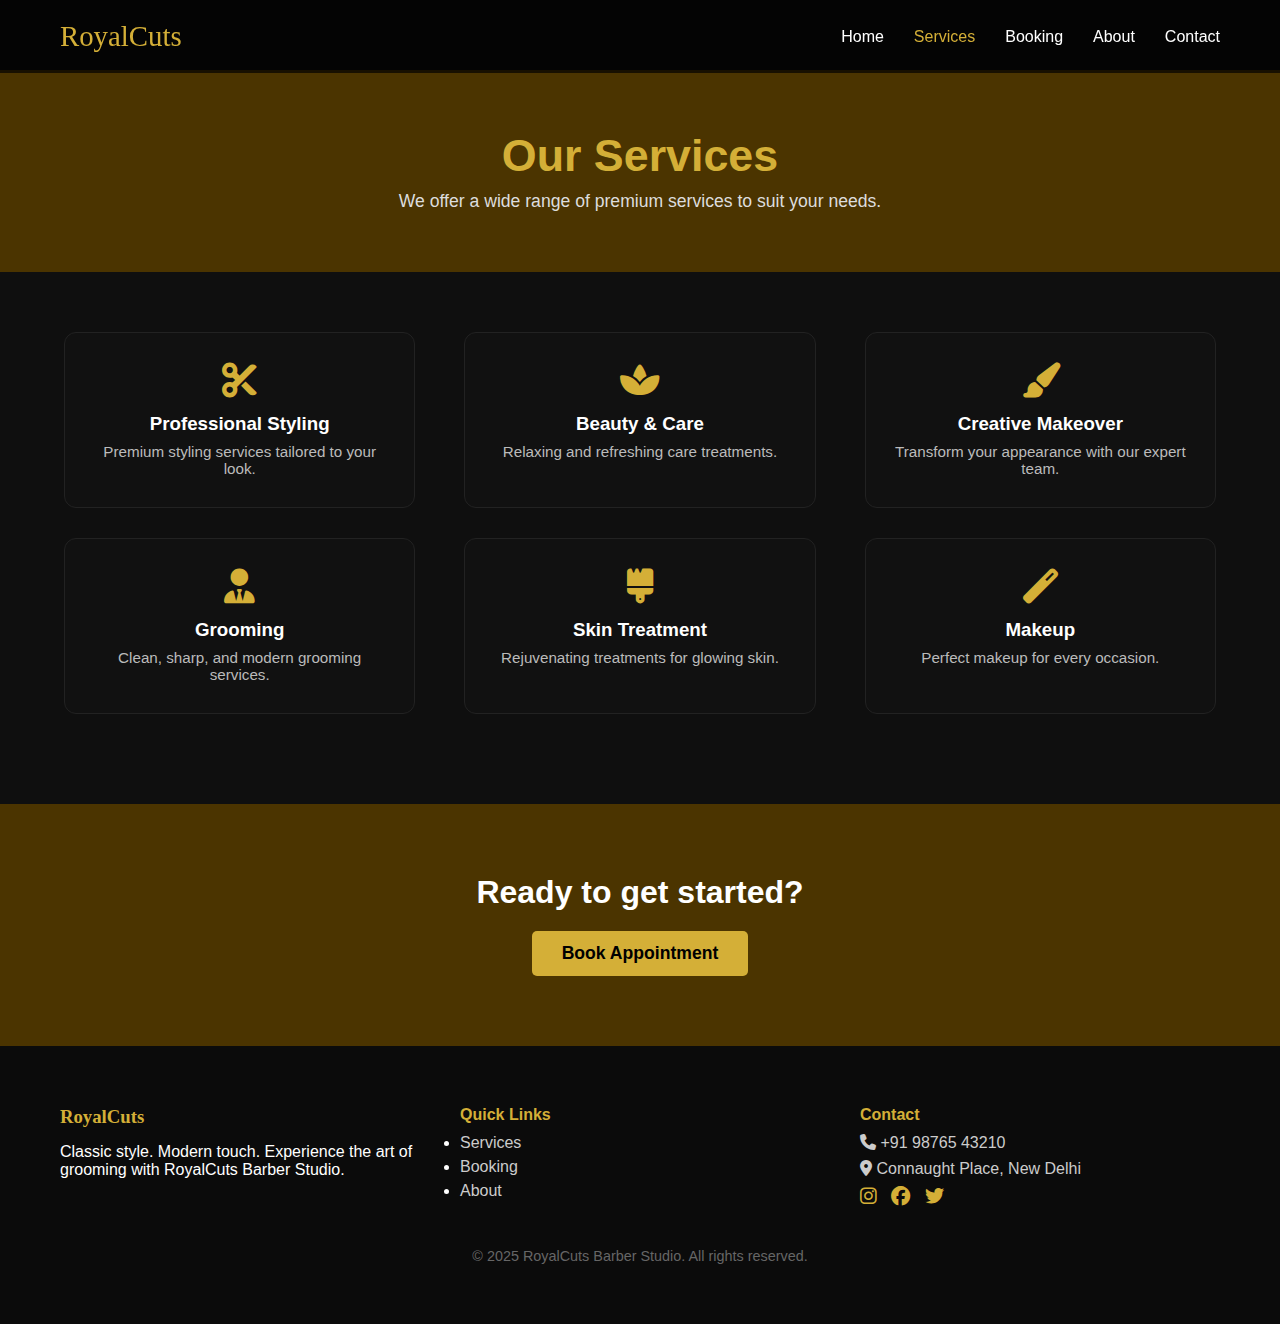
<file: services.html>
<!DOCTYPE html>
<html lang="en">
<head>
    <meta charset="UTF-8">
    <meta name="viewport" content="width=device-width, initial-scale=1.0">
    <title>Services | Salon Booking</title>
    <link rel="stylesheet" href="sstyle.css">
    <link rel="stylesheet" href="https://cdnjs.cloudflare.com/ajax/libs/font-awesome/6.5.0/css/all.min.css">
</head>

<body>


  <header class="navbar">
    <div class="logo">RoyalCuts</div>
    <nav>
      <ul class="nav-links">
        <li><a href="index.html" >Home</a></li>
        <li><a href="services.html" class="active">Services</a></li>
        <li><a href="booking.html">Booking</a></li>
        <li><a href="about.html">About</a></li>
        <li><a href="contact.html">Contact</a></li>
      </ul>
    </nav>
  </header>



    <section class="services-hero">
        <h1>Our Services</h1>
        <p>We offer a wide range of premium services to suit your needs.</p>
    </section>


    
    <section class="services-container">
        
        <div class="service-card">
            <i class="fas fa-cut"></i>
            <h3>Professional Styling</h3>
            <p>Premium styling services tailored to your look.</p>
        </div>

        <div class="service-card">
            <i class="fas fa-spa"></i>
            <h3>Beauty & Care</h3>
            <p>Relaxing and refreshing care treatments.</p>
        </div>

        <div class="service-card">
            <i class="fas fa-paint-brush"></i>
            <h3>Creative Makeover</h3>
            <p>Transform your appearance with our expert team.</p>
        </div>

        <div class="service-card">
            <i class="fas fa-user-tie"></i>
            <h3>Grooming</h3>
            <p>Clean, sharp, and modern grooming services.</p>
        </div>

        <div class="service-card">
            <i class="fas fa-brush"></i>
            <h3>Skin Treatment</h3>
            <p>Rejuvenating treatments for glowing skin.</p>
        </div>

        <div class="service-card">
            <i class="fas fa-magic"></i>
            <h3>Makeup</h3>
            <p>Perfect makeup for every occasion.</p>
        </div>

    </section>


  
    <section class="services-cta">
        <h2>Ready to get started?</h2>
        <a href="booking.html" class="cta-btn">Book Appointment</a>
    </section>



  <footer>
    <div class="footer-container">
      <div class="footer-about">
        <h3>RoyalCuts</h3>
        <p>Classic style. Modern touch. Experience the art of grooming with RoyalCuts Barber Studio.</p>
      </div>
      <div class="footer-links">
        <h4>Quick Links</h4>
        <ul>
          <li><a href="services.html">Services</a></li>
          <li><a href="booking.html">Booking</a></li>
          <li><a href="about.html">About</a></li>
        </ul>
      </div>
      <div class="footer-contact">
        <h4>Contact</h4>
        <p><i class="fa-solid fa-phone"></i> +91 98765 43210</p>
        <p><i class="fa-solid fa-location-dot"></i> Connaught Place, New Delhi</p>
        <div class="socials">
          <a href="#"><i class="fa-brands fa-instagram"></i></a>
          <a href="#"><i class="fa-brands fa-facebook"></i></a>
          <a href="#"><i class="fa-brands fa-twitter"></i></a>
        </div>
      </div>
    </div>
    <p class="copyright">© 2025 RoyalCuts Barber Studio. All rights reserved.</p>
  </footer>




 
</body>

</html>
</file>
<file: sstyle.css>
* {
  margin: 0;
  padding: 0;
  box-sizing: border-box;
}

body {
  font-family: 'Poppins', sans-serif;
  background-color: #0f0f0f;
  color: #fff;
}


.navbar {
  width: 100%;
  display: flex;
  justify-content: space-between;
  align-items: center;
  padding: 20px 60px;
  background-color: rgba(0, 0, 0, 0.677);
  position: fixed;
  top: 0;
  z-index: 1000;
}

.logo {
  font-family: 'Playfair Display', serif;
  font-size: 1.8rem;
  color: #d4af37;
}

.nav-links {
  list-style: none;
  display: flex;
  gap: 30px;
}

.nav-links a {
  color: #fff;
  text-decoration: none;
  transition: 0.3s;
}

.nav-links a:hover,
.nav-links .active {
  color: #d4af37;
}


.services-hero {
  background: #4b3400;
  color: #fff;
  text-align: center;
  padding: 60px 20px;
  margin-top: 70px;
}

.services-hero h1 {
  font-size: 2.8rem;
  font-weight: 600;
  color: #d4af37;
}

.services-hero p {
  font-size: 1.1rem;
  color: #ddd;
  margin-top: 10px;
}



.services-container {
    width: 90%;
    max-width: 1300px;
    margin: 60px auto;
    display: flex;
    flex-wrap: wrap;
    justify-content: space-between; 
}


.service-card {
    width: 30.5%;              
    min-width: 300px;          
    background: #111;
    padding: 30px 25px;
    border-radius: 12px;
    text-align: center;
    border: 1px solid #222;
    margin-bottom: 30px;       
    transition: all 0.3s ease;
}


.service-card:hover {
  transform: translateY(-6px);
  border-color: #d4af37;
}

.service-card i {
  font-size: 35px;
  color: #d4af37;
  margin-bottom: 15px;
}

.service-card h3 {
  color: #fff;
  margin-bottom: 8px;
}

.service-card p {
  color: #bbb;
  font-size: 0.95rem;
}


/* CTA Section */
.services-cta {
  text-align: center;
  padding: 70px 20px;
  background: #4b3400;
  margin-top: 40px;
}

.services-cta h2 {
  color: #fff;
  margin-bottom: 20px;
  font-size: 2rem;
}

.cta-btn {
  display: inline-block;
  padding: 12px 30px;
  background: #d4af37;
  color: #000;
  border-radius: 5px;
  font-size: 1.1rem;
  font-weight: 600;
  text-decoration: none;
  transition: 0.3s;
}

.cta-btn:hover {
  background: #b8922c;
}


/* Footer */
footer {
  background-color: #0b0b0b;
  padding: 60px;
}

.footer-container {
  display: grid;
  grid-template-columns: repeat(auto-fit, minmax(250px, 1fr));
  gap: 40px;
  margin-bottom: 40px;
}

.footer-about h3 {
  color: #d4af37;
  font-family: 'Playfair Display', serif;
  margin-bottom: 15px;
}

.footer-links h4,
.footer-contact h4 {
  color: #d4af37;
  margin-bottom: 10px;
}

.footer-links a {
  color: #ccc;
  text-decoration: none;
  display: block;
  margin-bottom: 6px;
}

.footer-links a:hover {
  color: #d4af37;
}

.footer-contact p {
  color: #ccc;
  margin-bottom: 8px;
}

.socials a {
  color: #d4af37;
  margin-right: 10px;
  font-size: 1.2rem;
  transition: 0.3s;
}

.socials a:hover {
  color: #fff;
}

footer .copyright {
  text-align: center;
  color: #666;
  font-size: 0.9rem;
}
</file>
